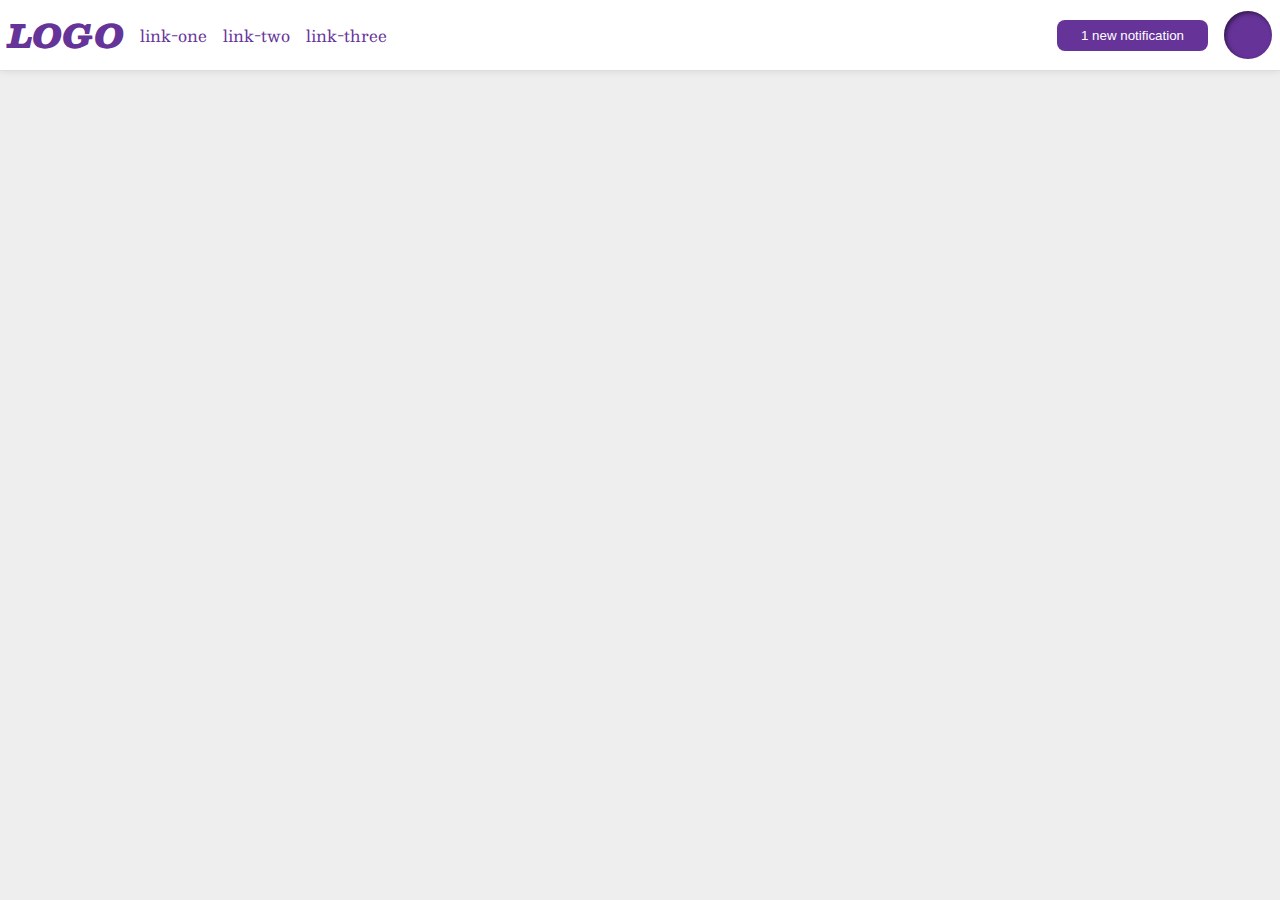
<file: flex/03-flex-header-2/index.html>
<!DOCTYPE html>
<html lang="en">
  <head>
    <meta charset="UTF-8">
    <meta http-equiv="X-UA-Compatible" content="IE=edge">
    <meta name="viewport" content="width=device-width, initial-scale=1.0">
    <title>Flex Header 2</title>
    <link rel="stylesheet" href="style.css">
  </head>
  <body>
    <div class="header">
      <div class="left-side">
        <div class="logo">
          LOGO
        </div>
        <ul class="links">
          <li><a href="google.com">link-one</a></li>
          <li><a href="google.com">link-two</a></li>
          <li><a href="google.com">link-three</a></li>
        </ul>
      </div>
      <div class="right-side">
        <button class="notifications">
          1 new notification
        </button>
        <div class="profile-image"></div>
      </div>
    </div>
  </body>
</html>
</file>
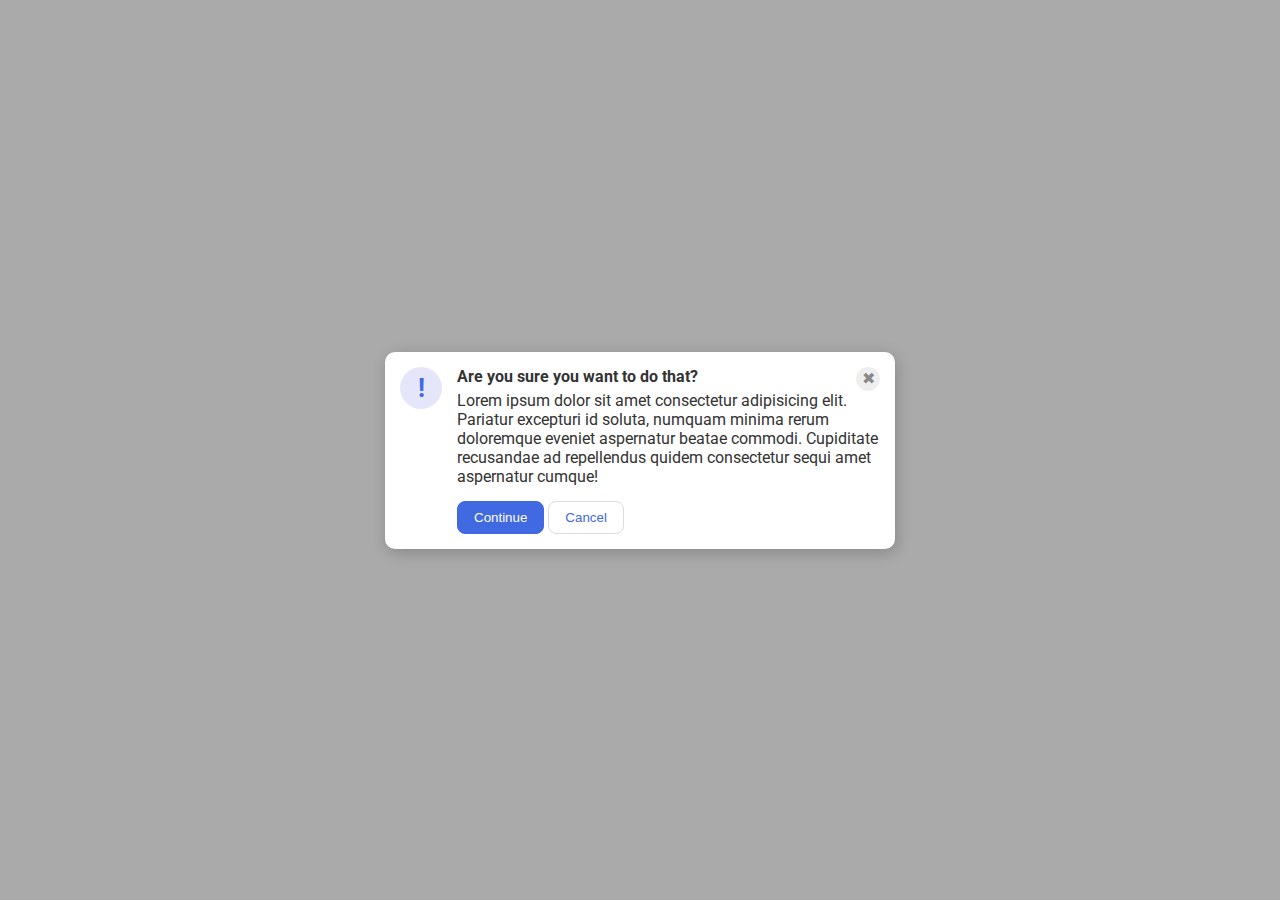
<file: flex/05-flex-modal/index.html>
<!DOCTYPE html>
<html lang="en">
  <head>
    <meta charset="UTF-8">
    <meta http-equiv="X-UA-Compatible" content="IE=edge">
    <meta name="viewport" content="width=device-width, initial-scale=1.0">
    <link rel="stylesheet" href="style.css">
    <title>Modal</title>
  </head>

  <body>
    <div class="modal">
      <div class="icon">!</div>
      <div class="content">
        <div class="header">Are you sure you want to do that?
          <button class="close-button">✖</button>
        </div>
        <div class="text">Lorem ipsum dolor sit amet consectetur adipisicing elit. Pariatur excepturi id soluta, numquam minima rerum doloremque eveniet aspernatur beatae commodi. Cupiditate recusandae ad repellendus quidem consectetur sequi amet aspernatur cumque!</div>
        <button class="continue">Continue</button>
        <button class="cancel">Cancel</button>
      </div>
    </div>
  </body>
</html>
</file>
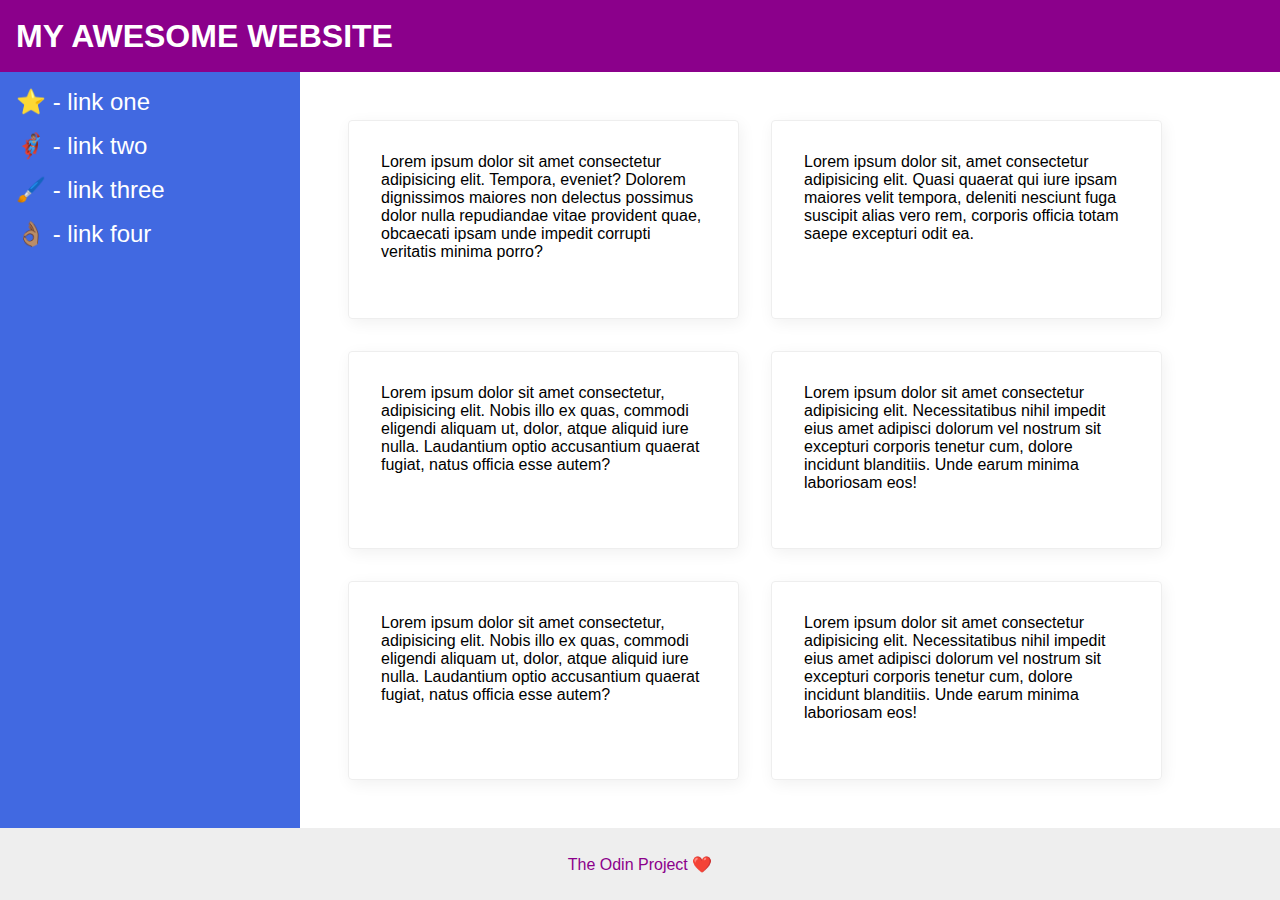
<file: flex/07-flex-layout-2/index.html>
<!DOCTYPE html>
<html lang="en">
  <head>
    <meta charset="UTF-8">
    <meta http-equiv="X-UA-Compatible" content="IE=edge">
    <meta name="viewport" content="width=device-width, initial-scale=1.0">
    <title>The Holy Grail</title>
    <link rel="stylesheet" href="style.css">
  </head>
  <body>
    <div class="header">
      MY AWESOME WEBSITE
    </div>
    
    <div class="content">
      <div class="sidebar">
        <ul>
          <li><a href="#">⭐ - link one</a></li>
          <li><a href="#">🦸🏽‍♂️ - link two</a></li>
          <li><a href="#">🖌️ - link three</a></li>
          <li><a href="#">👌🏽 - link four</a></li>
        </ul>
      </div>
      <div class="card-layout">
        <div class="card">Lorem ipsum dolor sit amet consectetur adipisicing elit. Tempora, eveniet? Dolorem dignissimos maiores non delectus possimus dolor nulla repudiandae vitae provident quae, obcaecati ipsam unde impedit corrupti veritatis minima porro?</div>
        <div class="card">Lorem ipsum dolor sit, amet consectetur adipisicing elit. Quasi quaerat qui iure ipsam maiores velit tempora, deleniti nesciunt fuga suscipit alias vero rem, corporis officia totam saepe excepturi odit ea.</div>
        <div class="card">Lorem ipsum dolor sit amet consectetur, adipisicing elit. Nobis illo ex quas, commodi eligendi aliquam ut, dolor, atque aliquid iure nulla. Laudantium optio accusantium quaerat fugiat, natus officia esse autem?</div>
        <div class="card">Lorem ipsum dolor sit amet consectetur adipisicing elit. Necessitatibus nihil impedit eius amet adipisci dolorum vel nostrum sit excepturi corporis tenetur cum, dolore incidunt blanditiis. Unde earum minima laboriosam eos!</div>
        <div class="card">Lorem ipsum dolor sit amet consectetur, adipisicing elit. Nobis illo ex quas, commodi eligendi aliquam ut, dolor, atque aliquid iure nulla. Laudantium optio accusantium quaerat fugiat, natus officia esse autem?</div>
        <div class="card">Lorem ipsum dolor sit amet consectetur adipisicing elit. Necessitatibus nihil impedit eius amet adipisci dolorum vel nostrum sit excepturi corporis tenetur cum, dolore incidunt blanditiis. Unde earum minima laboriosam eos!</div>
      </div>
    </div>
    
    <div class="footer">
      The Odin Project ❤️
    </div>
  </body>
</html>
</file>
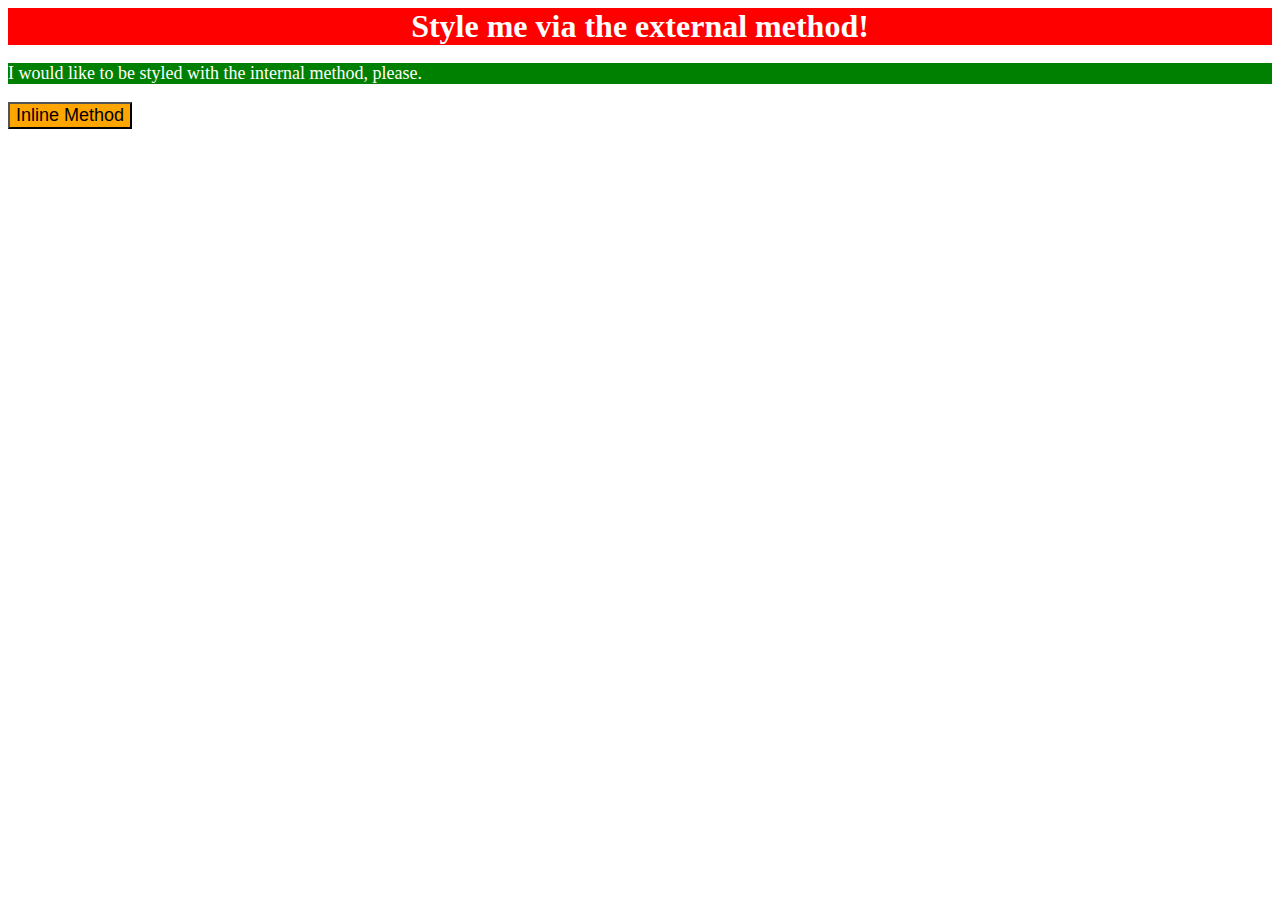
<file: foundations/01-css-methods/index.html>
<!DOCTYPE html>
<html lang="en">
  <head>
    <link rel="stylesheet" href="./css/styles.css">
    <meta charset="UTF-8">
    <meta http-equiv="X-UA-Compatible" content="IE=edge">
    <meta name="viewport" content="width=device-width, initial-scale=1.0">
    <title>Methods for Adding CSS</title>
    <style>
      p {
        color: white;
        background-color: green;
        font-size: 18px;
      }
    </style>
  </head>
  <body>
    <div>Style me via the external method!</div>
    <p>I would like to be styled with the internal method, please.</p>
    <button style="font-size: 18px; background-color: orange;">Inline Method</button>
  </body>
</html>
</file>
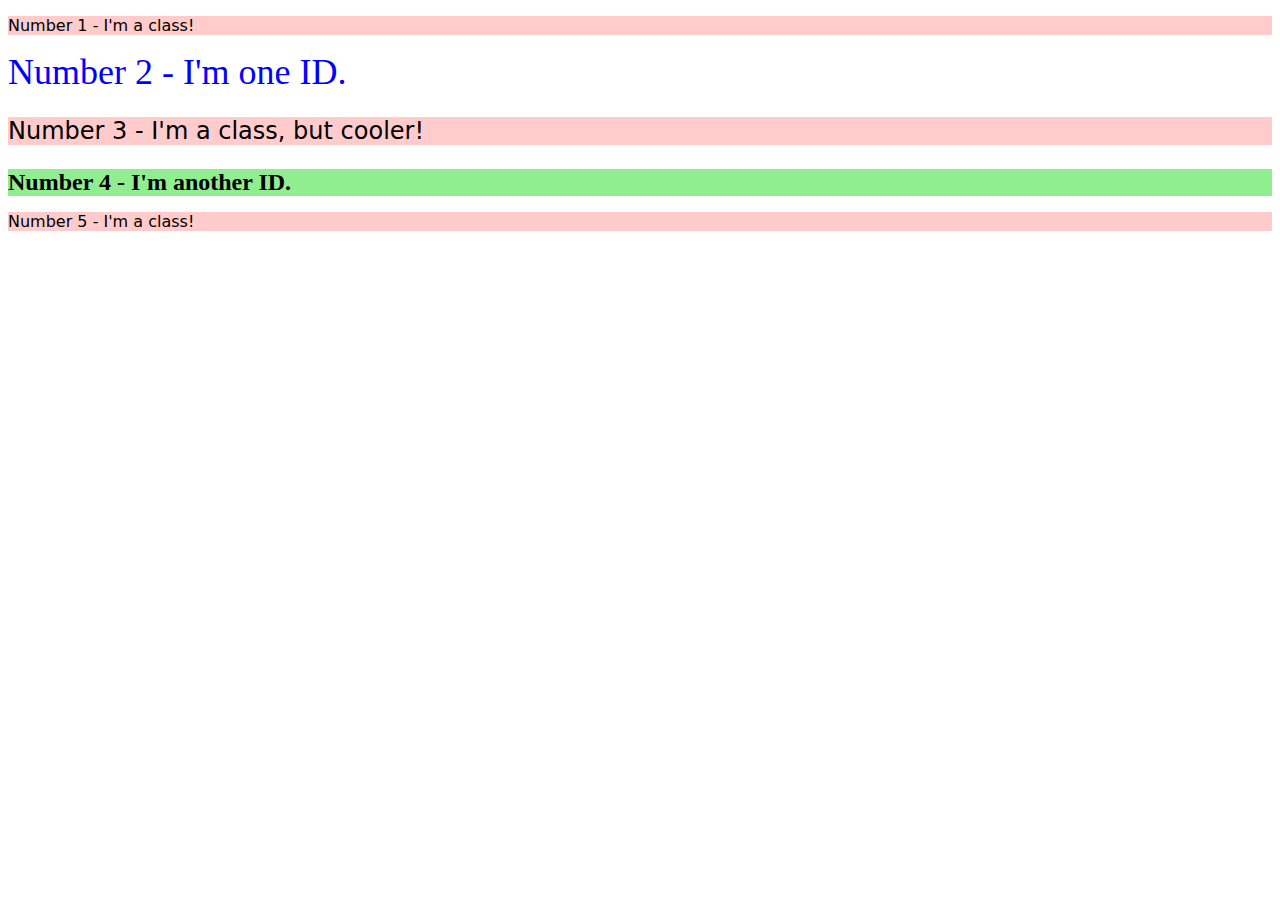
<file: foundations/02-class-id-selectors/index.html>
<!DOCTYPE html>
<html lang="en">
  <head>
    <meta charset="UTF-8">
    <meta http-equiv="X-UA-Compatible" content="IE=edge">
    <meta name="viewport" content="width=device-width, initial-scale=1.0">
    <title>Class and ID Selectors</title>
    <link rel="stylesheet" href="style.css">
  </head>
  <body>
    <p class = 'odd-numbered'>Number 1 - I'm a class!</p>
    <div id = 'number-2'>Number 2 - I'm one ID.</div>
    <p class = 'odd-numbered adjust-font'>Number 3 - I'm a class, but cooler!</p>
    <div id = 'number-4'>Number 4 - I'm another ID.</div>
    <p class = 'odd-numbered'>Number 5 - I'm a class!</p>
  </body>
</html>
</file>
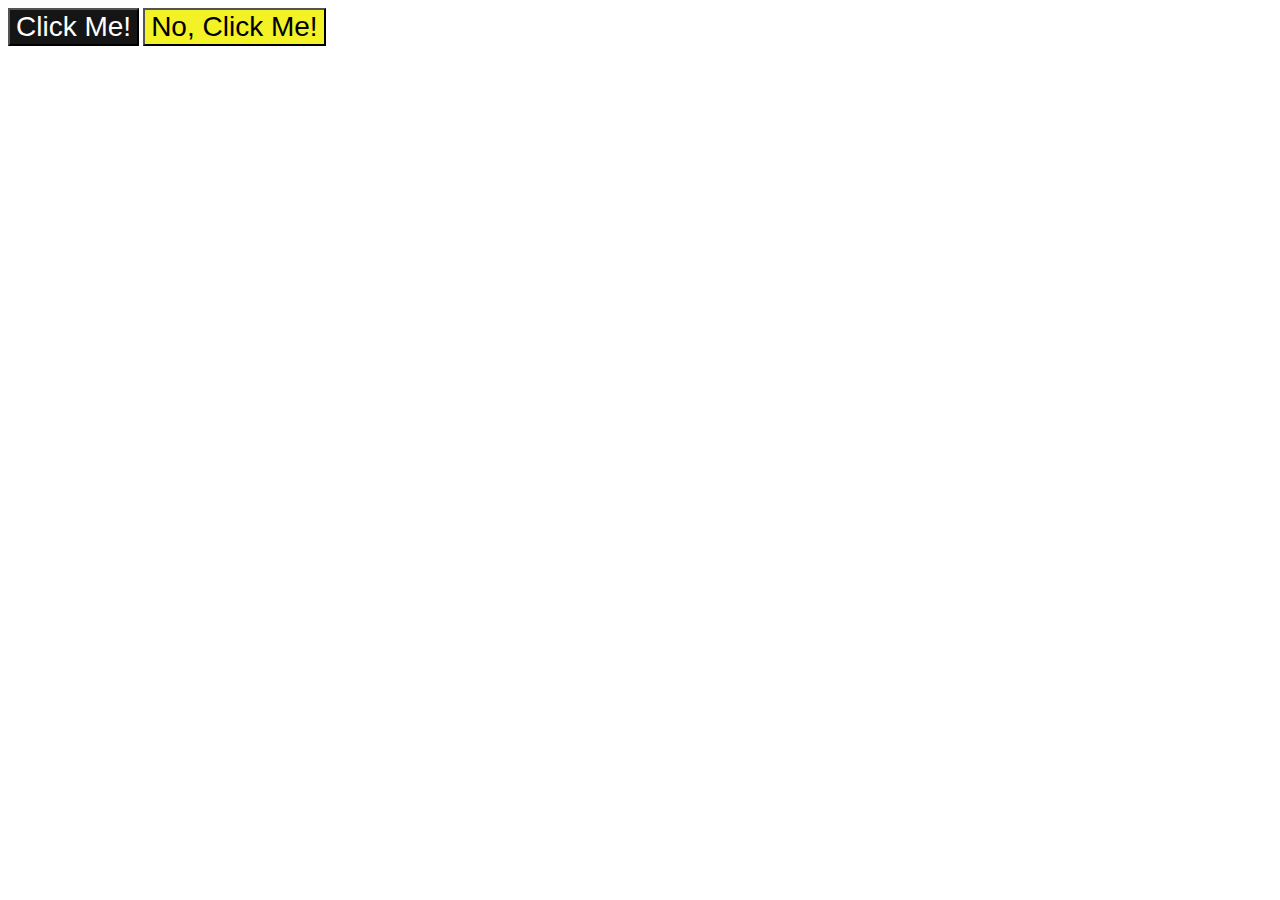
<file: foundations/03-grouping-selectors/index.html>
<!DOCTYPE html>
<html lang="en">
  <head>
    <meta charset="UTF-8">
    <meta http-equiv="X-UA-Compatible" content="IE=edge">
    <meta name="viewport" content="width=device-width, initial-scale=1.0">
    <title>Grouping Selectors</title>
    <link rel="stylesheet" href="style.css">
  </head>
  <body>
    <button class="first-button">Click Me!</button>
    <button class="second-button">No, Click Me!</button>
  </body>
</html>
</file>
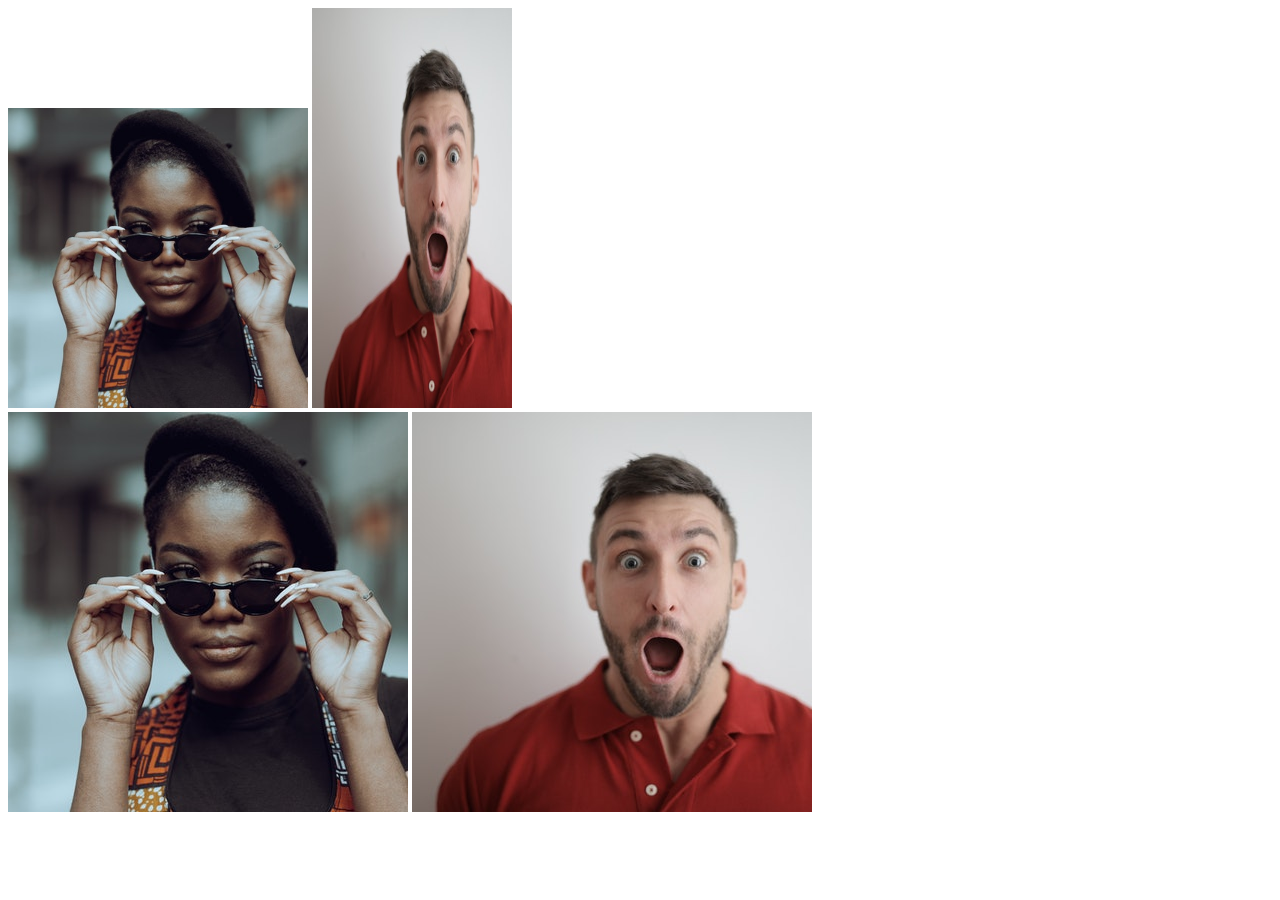
<file: foundations/04-chaining-selectors/index.html>
<!DOCTYPE html>
<html lang="en">
  <head>
    <meta charset="UTF-8">
    <meta http-equiv="X-UA-Compatible" content="IE=edge">
    <meta name="viewport" content="width=device-width, initial-scale=1.0">
    <title>Chaining Selectors</title>
    <link rel="stylesheet" href="style.css">
  </head>
  <body>
    <!-- Check image source path. Review Foundations lesson - Links and Images -->
    <!-- Use the classes BELOW this line -->
    <div>
      <img class="avatar proportioned" src='./img/pexels-katho-mutodo-8434791.jpg'
      alt="Woman with glasses">
      <img class="avatar distorted" src = './img/pexels-andrea-piacquadio-3777931.jpg'
      alt="Man with surprised expression">
    </div>
    <!-- Use the classes ABOVE this line -->
    <div>
      <img class="original proportioned" src = './img/pexels-katho-mutodo-8434791.jpg'
      alt="Woman with glasses">
      <img class="original distorted" src = './img/pexels-andrea-piacquadio-3777931.jpg'
      alt="Man with surprised expression">
    </div>
  </body>
</html>
</file>
<file: flex/03-flex-header-2/style.css>
/* this is some magical font-importing.  
you'll learn about it later. */
@import url('https://fonts.googleapis.com/css2?family=Besley:ital,wght@0,400;1,900&display=swap');

body {
  margin: 0;
  background: #eee;
  font-family: Besley, serif;
}

.header {
  background: white;
  border-bottom: 1px solid #ddd;
  box-shadow: 0 0 8px rgba(0,0,0,.1);

  display: flex;
  justify-content: space-between;
  padding: 8px;
}

.profile-image {
  background: rebeccapurple;
  box-shadow: inset 2px 2px 4px rgba(0,0,0,.5);
  border-radius: 50%;
  width: 48px;
  height: 48px;
}

.logo {
  color: rebeccapurple;
  font-size: 32px;
  font-weight: 900;
  font-style: italic;
}

button {
  border: none;
  border-radius: 8px;
  background: rebeccapurple;
  color: white;
  padding: 8px 24px;
}

a {
  /* this removes the line under our links */
  text-decoration: none;
  color: rebeccapurple;
}

ul {
  list-style-type: none;
  display: flex;
  margin: 0;
  padding: 0;
  gap: 16px;
}

.left-side{
  display: flex;
  justify-content: center;
  align-items: center;
  gap: 16px;
}

.right-side{
  display: flex;
  margin-left: auto;
  align-items: center;
  gap: 16px;
}
</file>
<file: flex/05-flex-modal/style.css>
@import url('https://fonts.googleapis.com/css2?family=Roboto:wght@400;700&display=swap');

html, body {
  height: 100%;
}

body {
  font-family: Roboto, sans-serif;
  margin: 0;
  background: #aaa;
  color: #333;
  /* I'll give you this one for free lol */
  display: flex;
  align-items: center;
  justify-content: center;
}

.modal {
  background: white;
  width: 480px;
  border-radius: 10px;
  box-shadow: 2px 4px 16px rgba(0,0,0,.2);

  display: flex;
  padding: 15px;
}

.icon {
  color: royalblue;
  font-size: 26px;
  font-weight: 700;
  background: lavender;
  width: 42px;
  height: 42px;
  border-radius: 50%;
  display: flex;
  align-items: center;
  justify-content: center;

  flex-shrink: 0;
  margin-right: 15px;
}

.text{
  padding-bottom: 15px;
}
.header{
  font-weight: bold;
  display: flex;
  flex: 1;
}

.close-button {
  background: #eee;
  border-radius: 50%;
  color: #888;
  font-weight: 400;
  font-size: 16px;
  height: 24px;
  width: 24px;
  display: flex;
  align-items: center;
  justify-content: center;
  border: 1px solid #eee;
  padding: 0;

  margin-left: auto;
  margin-bottom: auto;
}

button {
  cursor: pointer;
  padding: 8px 16px;
  border-radius: 8px;
}

button.continue {
  background: royalblue;
  border: 1px solid royalblue;
  color: white;
}

button.cancel {
  background: white;
  border: 1px solid #ddd;
  color: royalblue;
}
</file>
<file: flex/07-flex-layout-2/style.css>
body {
  font-family: -apple-system, BlinkMacSystemFont, 'Segoe UI', Roboto, Oxygen, Ubuntu, Cantarell, 'Open Sans', 'Helvetica Neue', sans-serif;
  margin: 0;
  min-height: 100vh;
  display: flex;
  flex-direction: column;
}

.header {
  height: 72px;
  background: darkmagenta;
  color: white;

  display: flex;
  font-weight: 900;
  font-size: 32px;
  align-items: center;
  padding-left: 16px;
}

.footer {
  height: 72px;
  background: #eee;
  color: darkmagenta;

  display: flex;
  justify-content: center;
  align-items: center;
}

ul {
  list-style: none;
  padding: 0;
  margin: 0;
}

li{
  margin-bottom: 16px;
}

a {
  text-decoration: none;
  color: white;
  font-size: 24px;
}
.sidebar {
  width: 300px;
  background: royalblue;
  box-sizing: border-box;

  display: flex;
  min-width: 300px;
  padding: 16px;
}

.card {
  border: 1px solid #eee;
  box-shadow: 2px 4px 16px rgba(0,0,0,.06);
  border-radius: 4px;

  width: 325px;
  padding: 32px;
  margin: 16px;
}

.content{
  display: flex;
  flex: auto;
}

.card-layout{
  display: flex;
  flex-wrap: wrap;
  padding: 32px;
}
</file>
<file: foundations/01-css-methods/css/styles.css>
div {
    color: white;
    background-color: red;
    text-align: center;
    font-size: 32px;
    font-weight: bold;
}
</file>
<file: foundations/02-class-id-selectors/style.css>
.odd-numbered{
    background-color: rgb(255, 204, 203);
    font-family: Verdana, 'DejaVu Sans', sans-serif;
}

.adjust-font{
    font-size: 24px;
}

#number-2{
    color: rgb(0, 0, 255);
    font-size: 36px;
}

#number-4{
    background-color: #90EE90;
    font-size: 24px;
    font-weight: bold;
}
</file>
<file: foundations/03-grouping-selectors/style.css>
.first-button,
.second-button{
    font-size: 28px;
    font-family: Helvetica, 'Times New Roman', sans-serif;
}

.first-button{
    background-color: rgb(22, 21, 21);
    color: white;
}

.second-button{
    background-color: hsl(60, 89%, 55%);
}
</file>
<file: foundations/04-chaining-selectors/style.css>
/* Add CSS Styling */

.avatar.proportioned{
    width: 300px;
    height: auto;
}

.avatar.distorted{
    width: 200px;
    height: 400px;
}
</file>
